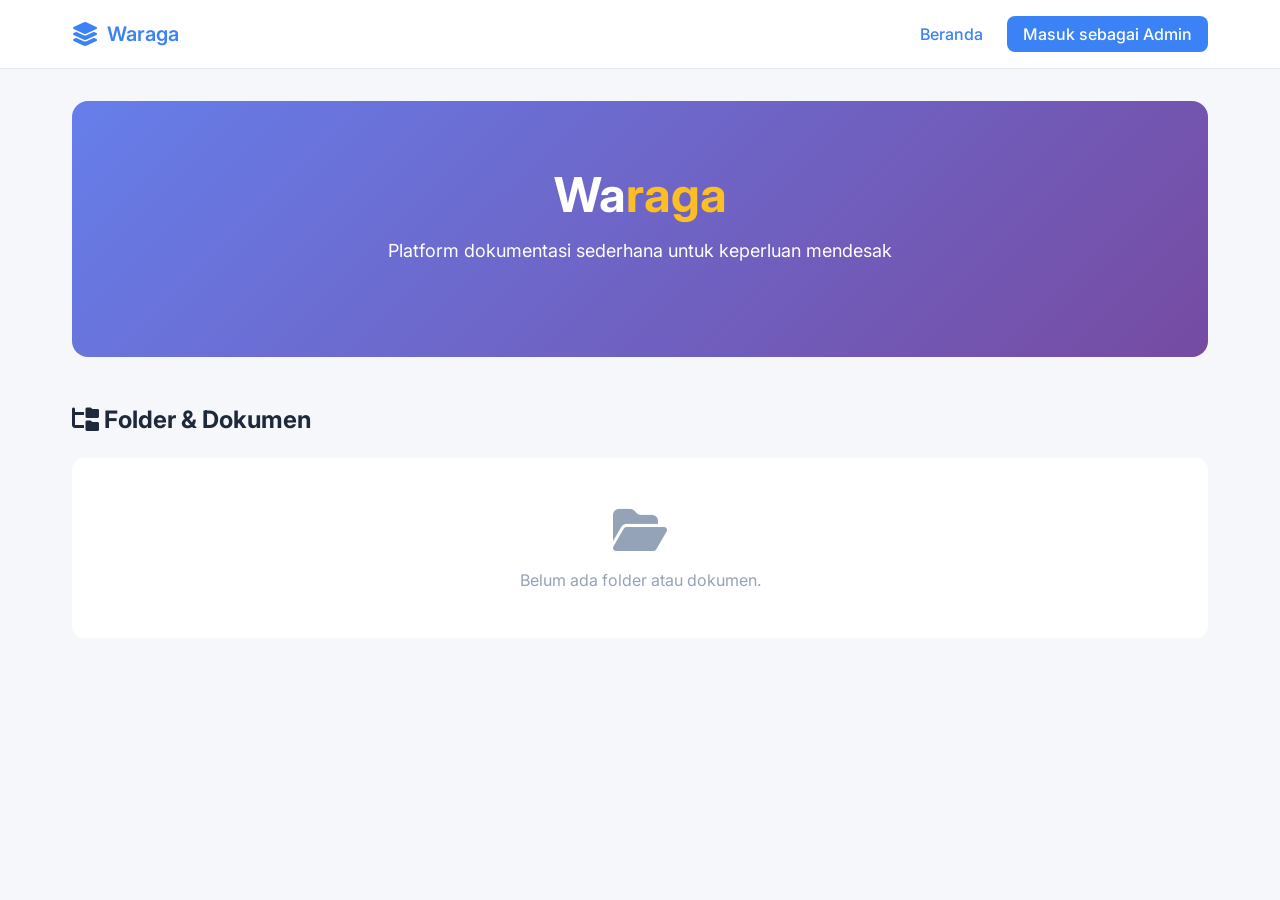
<file: index.html>
<!DOCTYPE html>
<html lang="id">
<head>
    <meta charset="UTF-8">
    <meta name="viewport" content="width=device-width, initial-scale=1.0">
    <title>Waraga</title>
    <link rel="stylesheet" href="css/style.css">
    <link href="https://fonts.googleapis.com/css2?family=Inter:wght@300;400;500;600;700&display=swap" rel="stylesheet">
    <link rel="stylesheet" href="https://cdnjs.cloudflare.com/ajax/libs/font-awesome/6.4.0/css/all.min.css">
</head>
<body>
    <nav class="navbar">
        <div class="nav-container">
            <div class="logo">
                <i class="fas fa-layer-group"></i>
                <span>Waraga</span>
            </div>
            <div class="nav-links">
                <a href="index.html" class="active">Beranda</a>
                <a href="#" id="navDashboard" style="display:none;">Dashboard Admin</a>
                <a href="login.html" id="navLogin" class="login-btn">Masuk sebagai Admin</a>
                <a href="#" id="navLogout" style="display:none;" class="logout-btn">Keluar</a>
            </div>
        </div>
    </nav>

    <main class="container">
        <div class="hero">
            <h1>Wa<span class="highlight">raga</span></h1>
            <p>Platform dokumentasi sederhana untuk keperluan mendesak</p>
            <div id="heroButtons">
                <button class="btn-primary" id="createDocBtn" style="display:none;">Buat Dokumen Baru</button>
                <button class="btn-secondary" id="manageDocsBtn" style="display:none;">Kelola Dokumen</button>
            </div>
        </div>

        <!-- Folder Section - Hanya menampilkan folder di root -->
        <div class="folders-section">
            <h2><i class="fas fa-folder-tree"></i> Folder & Dokumen</h2>
            <div class="folders-grid" id="foldersGrid">
                <!-- Folder dan dokumen akan dimuat di sini -->
            </div>
        </div>
    </main>

    <script src="js/auth.js"></script>
    <script src="js/view.js"></script>
</body>
</html>
</file>
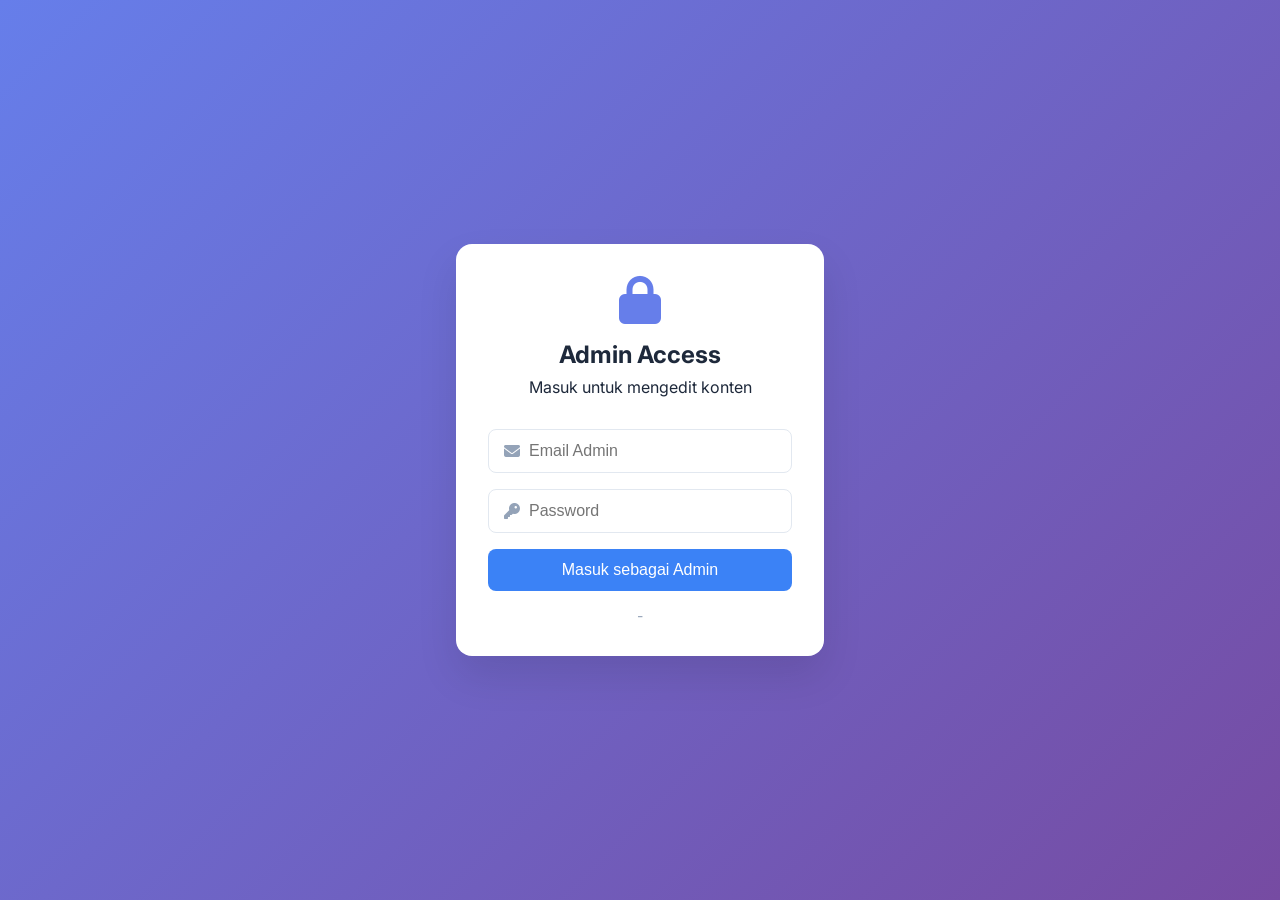
<file: login.html>
<!DOCTYPE html>
<html lang="id">
<head>
    <meta charset="UTF-8">
    <meta name="viewport" content="width=device-width, initial-scale=1.0">
    <title>Login Admin - Waraga</title>
    <link rel="stylesheet" href="css/style.css">
    <link href="https://fonts.googleapis.com/css2?family=Inter:wght@300;400;500;600;700&display=swap" rel="stylesheet">
    <link rel="stylesheet" href="https://cdnjs.cloudflare.com/ajax/libs/font-awesome/6.4.0/css/all.min.css">
</head>
<body class="login-page">
    <div class="login-container">
        <div class="login-card">
            <div class="login-header">
                <i class="fas fa-lock"></i>
                <h2>Admin Access</h2>
                <p>Masuk untuk mengedit konten</p>
            </div>
            <form id="loginForm">
                <div class="input-group">
                    <i class="fas fa-envelope"></i>
                    <input type="email" id="email" placeholder="Email Admin" required>
                </div>
                <div class="input-group">
                    <i class="fas fa-key"></i>
                    <input type="password" id="password" placeholder="Password" required>
                </div>
                <button type="submit" class="btn-login">Masuk sebagai Admin</button>
            </form>
            <div class="demo-info">
                <p> - </p>
            </div>
        </div>
    </div>
    <script src="js/auth.js"></script>
</body>
</html>
</file>
<file: css/style.css>
* {
    margin: 0;
    padding: 0;
    box-sizing: border-box;
}

body {
    font-family: 'Inter', sans-serif;
    background: #f5f7fa;
    color: #1e293b;
}

.navbar {
    background: white;
    border-bottom: 1px solid #e2e8f0;
    position: sticky;
    top: 0;
    z-index: 100;
}

.nav-container {
    max-width: 1200px;
    margin: 0 auto;
    padding: 1rem 2rem;
    display: flex;
    justify-content: space-between;
    align-items: center;
}

.logo {
    display: flex;
    align-items: center;
    gap: 0.5rem;
    font-size: 1.25rem;
    font-weight: 600;
    color: #3b82f6;
}

.logo i {
    font-size: 1.5rem;
}

.nav-links {
    display: flex;
    gap: 1.5rem;
    align-items: center;
}

.nav-links a {
    text-decoration: none;
    color: #64748b;
    font-weight: 500;
    transition: color 0.2s;
}

.nav-links a:hover,
.nav-links a.active {
    color: #3b82f6;
}

.login-btn {
    background: #3b82f6;
    color: white !important;
    padding: 0.5rem 1rem;
    border-radius: 0.5rem;
}

.logout-btn {
    background: #ef4444;
    color: white !important;
    padding: 0.5rem 1rem;
    border-radius: 0.5rem;
}

.admin-badge {
    background: #fef3c7;
    color: #d97706;
    padding: 0.25rem 0.75rem;
    border-radius: 2rem;
    font-size: 0.875rem;
    font-weight: 500;
}

.container {
    max-width: 1200px;
    margin: 0 auto;
    padding: 2rem;
}

.hero {
    text-align: center;
    padding: 4rem 2rem;
    background: linear-gradient(135deg, #667eea 0%, #764ba2 100%);
    border-radius: 1rem;
    color: white;
    margin-bottom: 3rem;
}

.hero h1 {
    font-size: 3rem;
    margin-bottom: 1rem;
}

.hero .highlight {
    color: #fbbf24;
}

.hero p {
    font-size: 1.125rem;
    margin-bottom: 2rem;
}

.btn-primary, .btn-secondary {
    padding: 0.75rem 1.5rem;
    border: none;
    border-radius: 0.5rem;
    font-size: 1rem;
    font-weight: 500;
    cursor: pointer;
    transition: transform 0.2s, box-shadow 0.2s;
}

.btn-primary {
    background: white;
    color: #667eea;
}

.btn-secondary {
    background: rgba(255,255,255,0.2);
    color: white;
}

.btn-primary:hover, .btn-secondary:hover {
    transform: translateY(-2px);
    box-shadow: 0 4px 12px rgba(0,0,0,0.15);
}

.docs-section h2 {
    margin-bottom: 1.5rem;
    color: #1e293b;
}

.docs-grid {
    display: grid;
    grid-template-columns: repeat(auto-fill, minmax(300px, 1fr));
    gap: 1.5rem;
}

.doc-card {
    background: white;
    border-radius: 0.75rem;
    padding: 1.5rem;
    box-shadow: 0 1px 3px rgba(0,0,0,0.1);
    transition: box-shadow 0.2s;
    cursor: pointer;
}

.doc-card:hover {
    box-shadow: 0 4px 12px rgba(0,0,0,0.15);
}

.doc-card h3 {
    margin-bottom: 0.5rem;
    color: #1e293b;
}

.doc-card p {
    color: #64748b;
    font-size: 0.875rem;
}

/* Login Page */
.login-page {
    background: linear-gradient(135deg, #667eea 0%, #764ba2 100%);
    min-height: 100vh;
    display: flex;
    align-items: center;
    justify-content: center;
}

.login-container {
    width: 100%;
    max-width: 400px;
    padding: 1rem;
}

.login-card {
    background: white;
    border-radius: 1rem;
    padding: 2rem;
    box-shadow: 0 20px 40px rgba(0,0,0,0.1);
}

.login-header {
    text-align: center;
    margin-bottom: 2rem;
}

.login-header i {
    font-size: 3rem;
    color: #667eea;
    margin-bottom: 1rem;
}

.login-header h2 {
    margin-bottom: 0.5rem;
}

.input-group {
    position: relative;
    margin-bottom: 1rem;
}

.input-group i {
    position: absolute;
    left: 1rem;
    top: 50%;
    transform: translateY(-50%);
    color: #94a3b8;
}

.input-group input {
    width: 100%;
    padding: 0.75rem 1rem 0.75rem 2.5rem;
    border: 1px solid #e2e8f0;
    border-radius: 0.5rem;
    font-size: 1rem;
}

.btn-login {
    width: 100%;
    padding: 0.75rem;
    background: #3b82f6;
    color: white;
    border: none;
    border-radius: 0.5rem;
    font-size: 1rem;
    font-weight: 500;
    cursor: pointer;
}

.demo-info {
    text-align: center;
    margin-top: 1rem;
    font-size: 0.875rem;
    color: #94a3b8;
}

/* View Page */
.view-container {
    max-width: 900px;
    margin: 0 auto;
    padding: 2rem;
    background: white;
    min-height: calc(100vh - 70px);
}

.view-header {
    display: flex;
    justify-content: space-between;
    align-items: center;
    margin-bottom: 2rem;
    padding-bottom: 1rem;
    border-bottom: 2px solid #e2e8f0;
}

.view-header h1 {
    font-size: 2rem;
    color: #1e293b;
}

.view-content {
    line-height: 1.6;
}

.view-content img {
    max-width: 100%;
    border-radius: 0.5rem;
    margin: 1rem 0;
}

.view-content video {
    max-width: 100%;
    border-radius: 0.5rem;
}

.view-content .file-link {
    display: inline-block;
    padding: 0.5rem 1rem;
    background: #f1f5f9;
    border-radius: 0.5rem;
    text-decoration: none;
    color: #3b82f6;
    margin: 0.5rem 0;
}

.btn-edit {
    background: #3b82f6;
    color: white;
    border: none;
    padding: 0.5rem 1rem;
    border-radius: 0.5rem;
    cursor: pointer;
}

/* Tambahan untuk beranda */
.folders-section {
    margin-top: 2rem;
}

.folders-section h2 {
    margin-bottom: 1.5rem;
    color: #1e293b;
    font-size: 1.5rem;
}

.folders-grid {
    display: grid;
    grid-template-columns: repeat(auto-fill, minmax(280px, 1fr));
    gap: 1.5rem;
}

.folder-card, .doc-card-home {
    background: white;
    border-radius: 0.75rem;
    padding: 1.5rem;
    box-shadow: 0 1px 3px rgba(0,0,0,0.1);
    transition: all 0.2s;
    cursor: pointer;
    display: flex;
    align-items: center;
    gap: 1rem;
}

.folder-card:hover, .doc-card-home:hover {
    transform: translateY(-2px);
    box-shadow: 0 4px 12px rgba(0,0,0,0.15);
}

.folder-icon i, .doc-icon i {
    font-size: 2.5rem;
}

.folder-icon i {
    color: #f59e0b;
}

.doc-icon i {
    color: #3b82f6;
}

.folder-info h3, .doc-info h3 {
    margin: 0 0 0.25rem 0;
    font-size: 1rem;
    color: #1e293b;
}

.folder-info p, .doc-info p {
    margin: 0;
    font-size: 0.75rem;
    color: #64748b;
}

.empty-state {
    text-align: center;
    padding: 3rem;
    background: white;
    border-radius: 0.75rem;
    color: #94a3b8;
    grid-column: 1 / -1;
}

.empty-state i {
    font-size: 3rem;
    margin-bottom: 1rem;
    display: block;
}

/* Tambahan untuk back link */
.back-link {
    display: inline-flex;
    align-items: center;
    gap: 0.5rem;
    color: #3b82f6;
    text-decoration: none;
    margin-bottom: 1rem;
    font-size: 0.875rem;
}

.back-link:hover {
    text-decoration: underline;
}

/* Logout button */
.logout-btn {
    background: #ef4444;
    color: white !important;
    padding: 0.5rem 1rem;
    border-radius: 0.5rem;
    cursor: pointer;
}

.logout-btn:hover {
    background: #dc2626;
}

/* Admin badge */
.admin-badge {
    background: #fef3c7;
    color: #d97706;
    padding: 0.25rem 0.75rem;
    border-radius: 2rem;
    font-size: 0.875rem;
    font-weight: 500;
}

/* Penyesuaian Mobile di style.css */
@media (max-width: 768px) {
    .nav-container {
        padding: 0.8rem 1rem;
    }
    
    .hero h1 {
        font-size: 2rem;
    }

    .hero p {
        font-size: 1rem;
    }

    .folders-grid {
        grid-template-columns: 1fr; /* Satu kolom di HP */
        gap: 1rem;
    }

    .view-container {
        padding: 1rem;
    }

    .view-header h1 {
        font-size: 1.5rem;
    }
}
</file>
